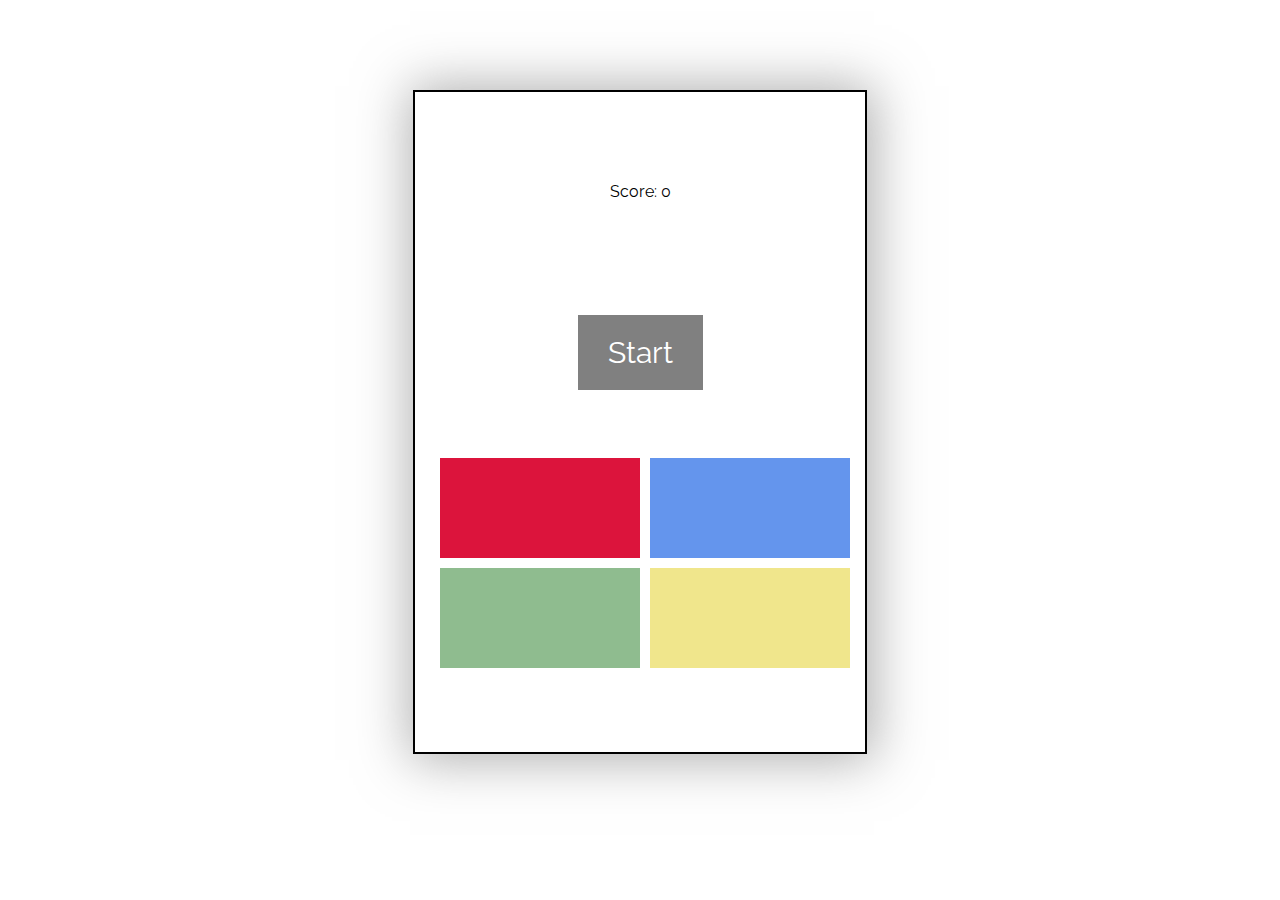
<file: src/quizmenu.html>
<!DOCTYPE html>
<html>
    <head>
        <title>Stevan Beljic - Assignment 2</title>
        <link href='https://fonts.googleapis.com/css?family=Raleway' rel='stylesheet'>
        <link rel="stylesheet" href="stylesheets/quizmenu.css">
        <script type="text/javascript" src="scripts/quizmenu.js"></script>
    </head>
    <body onload="init()">
        <div class="card">
            <p id="scorecard">Score: 0</p>
            <div id="initDiv">
                <h2 id="welcomemessage"></h2>
                <button id="startbutton" onclick="start()">Start</button>
            </div>
            <div id="optionsDiv">
                <p id="question"></p>
                <div id="buttonwrap">
                    <button class="option" id="option1"></button>
                    <button class="option" id="option2"></button>
                    <button class="option" id="option3"></button>
                    <button class="option" id="option4"></button>
                </div>
            </div>
        </div>
    </body>
</html>
</file>
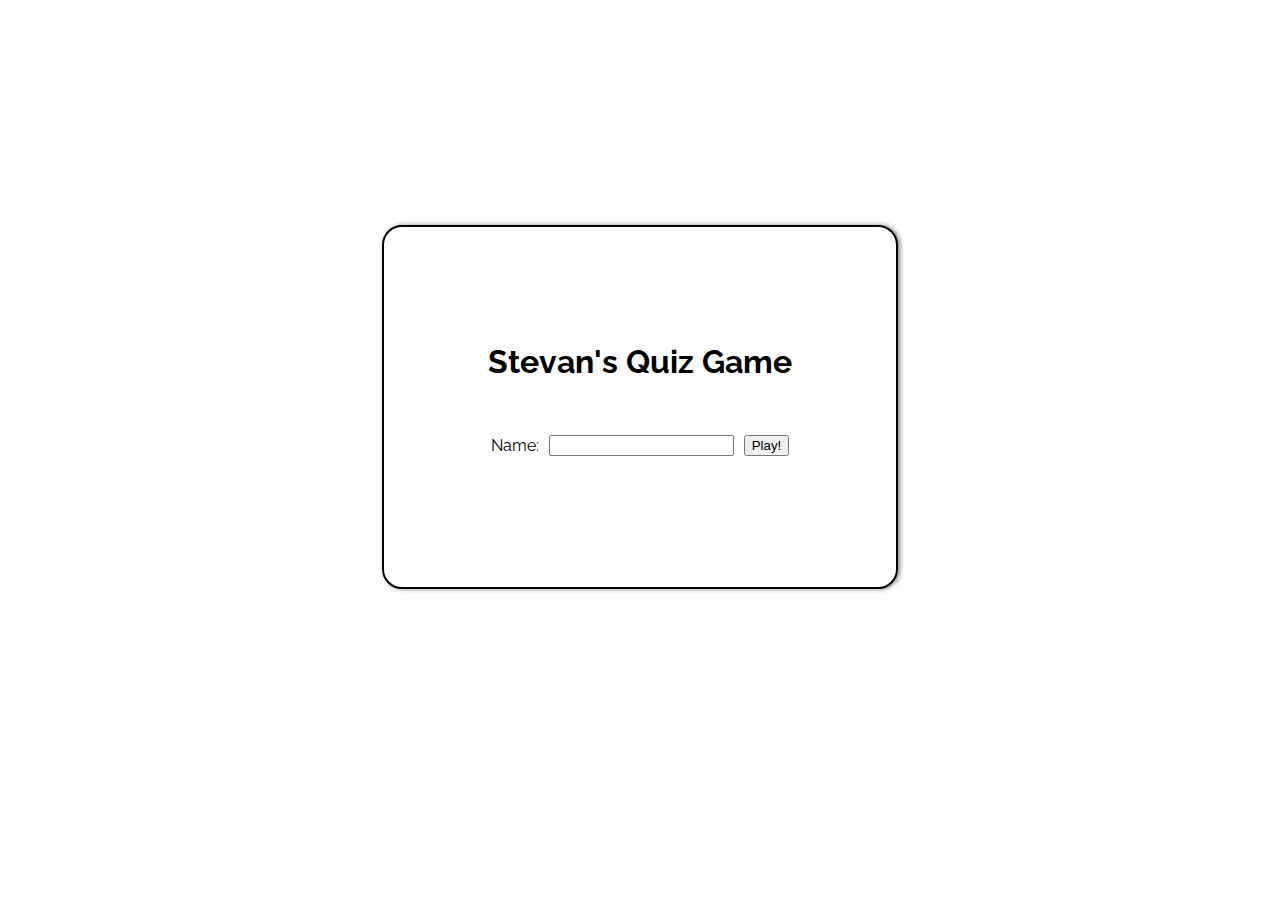
<file: src/startpage.html>
<!DOCTYPE html>
<html>
    <head>
        <title>Stevan Beljic - Assignment 2</title>
        <link href='https://fonts.googleapis.com/css?family=Raleway' rel='stylesheet'>
        <link rel="stylesheet" href="stylesheets/startpage.css">
        <script type="text/javascript" src="scripts/quizmenu.js"></script>
        <script type="text/javascript" src="scripts/startpage.js"></script>
    </head>
    <body>
        <div id="background">
        </div>
        <div id="main">
            <div><h1>Stevan's Quiz Game</h1></div>
            <div>
                <form>
                    <div>
                        <label for="name">Name:</label>
                        <input type="text" id="name" name="name">
                        <input type="button" id="submitname" onclick="readName()" value="Play!">
                    </div>
                </form>
            </div>
        </div>
    </body>
</html>
</file>
<file: src/stylesheets/quizmenu.css>
body {
    font-family: 'Raleway';
}

.card {
    margin: auto;
    margin-top: 10vh;
    padding: auto;
    display: flex;
    flex-direction: column;
    border: solid black 2px;
    box-shadow: rgba(128, 128, 128, 0.639) 2px 1px 50px 5px;
    height: 70vh;
    min-height: 400px;
    width: 420px;
    padding: 15px;

    justify-content: space-evenly;
    align-items: center;

    #scorecard {
        max-height: 50px;
    }

    #initDiv {
        display: flex;
        flex-direction: column;
        justify-content: center;
    }

    #optionsDiv {
        display: flex;
        flex-direction: row;
        justify-content: center;

        #buttonwrap{
            display:grid;
            grid-template-columns: repeat(2, 1fr);
        }
        
        * {
            margin: 5px;
        }

        #question {
            text-align: center;
            grid-column: 1/3;
            font-size: 25px;
        }

        .option { 
            font-family: 'Raleway';
            font-size: 20px;
            border: none;
            color: black;
            padding: 20px;
            padding-left: 30px;
            padding-right: 30px;
            max-width: 200px;
            width: 200px;
            height: 100px;
        }

        .option:hover {
            color: white;
            box-shadow: lightgray 1px 1px 1px 2px;
        }

        #option1 {
            background-color:crimson;
        }

        #option2 {
            background-color:cornflowerblue;
        }

        #option3 {
            background-color:darkseagreen;
        }

        #option4 {
            background-color:khaki;
        }
    }

    #startbutton {
        font-family: 'Raleway';
        font-size: 30px;
        border: none;
        color: white;
        background-color: grey;
        padding: 20px;
        padding-left: 30px;
        padding-right: 30px;
    }

    #startbutton:hover {
        transform: scale(1.05);
    }
}
</file>
<file: src/stylesheets/startpage.css>
body {
    font-family: 'Raleway';
    display: flex;
    justify-content: center;
}

#background {
    position: absolute;

    img {
        width: 200px;
    }
}

#main {
    position: absolute;
    top: 25%;
    width: 40%;
    height: 40%;
    border: solid black 2px;
    border-radius: 20px;
    box-shadow: grey 2px 0px 5px;
    background-color: white;
    display: flex;
    flex-direction: column;

    justify-content: center;

    h1 {
        text-align: center;
    }

    div {
        display: flex;
        justify-content: center;
        align-items: center;
        padding: 5px;
        margin: 10px;

        * {
            margin: 5px;
        }

        input[type=submit] {
            background-color: whitesmoke;
            border-radius: 5px;
            padding-top: 3px;
            padding-bottom: 3px;
            border: solid grey 1px;
        }
    }

    #quizimg {
        scale: .1;
    }

}
</file>
